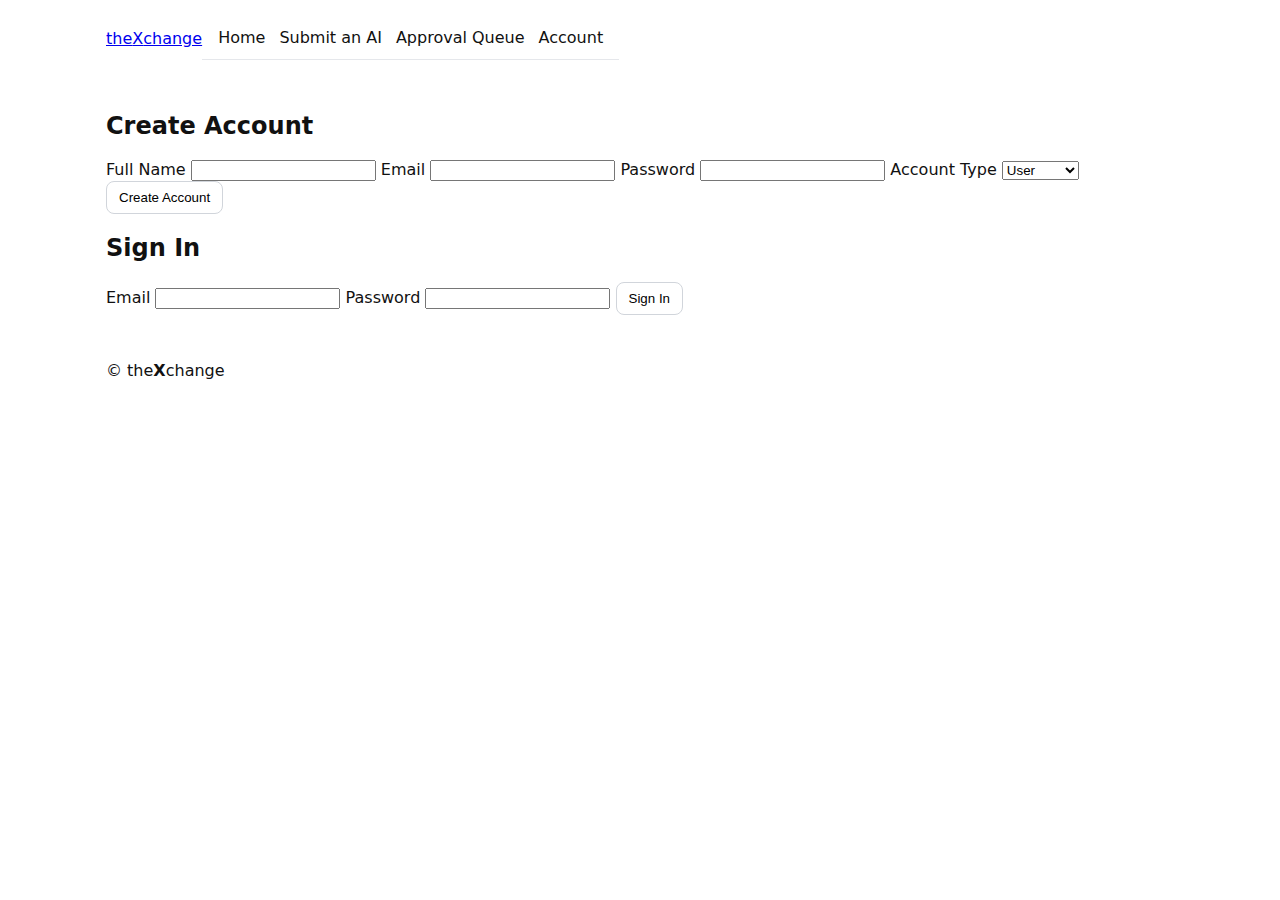
<file: SignUp.html>
<!doctype html>
<html lang="en">
<head>
  <meta charset="utf-8" />
  <title>theXchange — Account</title>
  <meta name="viewport" content="width=device-width,initial-scale=1" />
  <link rel="stylesheet" href="AssetsStyle.css" />
</head>
<body data-page="signup">
  <header class="site-header">
    <div class="container row">
      <a href="index.html" class="logo">the<span class="bigx">X</span>change</a>
      <nav class="nav">
        <a href="index.html">Home</a>
        <a href="submit.html">Submit an AI</a>
        <a href="queue.html">Approval Queue</a>
        <a href="signup.html" id="accountLink">Account</a>
      </nav>
    </div>
  </header>

  <main class="container split">
    <section class="card">
      <h2>Create Account</h2>
      <form id="signupForm" class="stack">
        <label>Full Name <input name="name" required /></label>
        <label>Email <input type="email" name="email" required /></label>
        <label>Password <input type="password" name="password" required /></label>
        <label>Account Type
          <select name="accountType">
            <option value="user">User</option>
            <option value="approver">Approver</option>
          </select>
        </label>
        <button class="btn black" type="submit">Create Account</button>
      </form>
    </section>

    <section class="card">
      <h2>Sign In</h2>
      <form id="signinForm" class="stack">
        <label>Email <input type="email" name="email" required /></label>
        <label>Password <input type="password" name="password" required /></label>
        <button class="btn" type="submit">Sign In</button>
      </form>
      <button id="logoutBtn" class="btn danger" style="display:none; margin-top:8px;">Log Out</button>
      <p id="signedInAs" class="muted" style="margin-top:8px;"></p>
    </section>
  </main>

  <footer class="site-footer">
    <div class="container">© <span id="year"></span> the<strong>X</strong>change</div>
  </footer>

  <script src="App.js"></script>
</body>
</html>
</file>
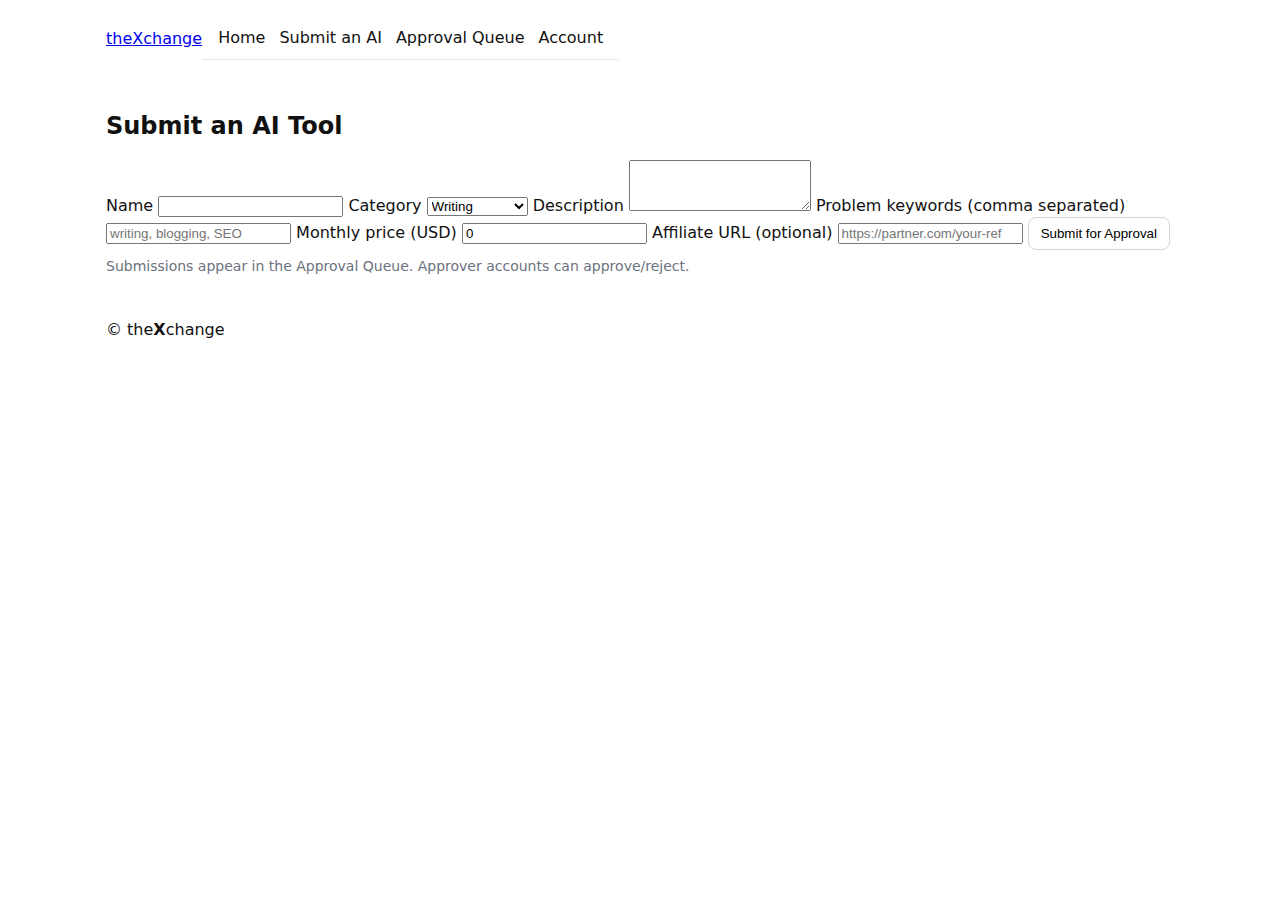
<file: Submit.html>
<!doctype html>
<html lang="en">
<head>
  <meta charset="utf-8" />
  <title>theXchange — Submit an AI</title>
  <meta name="viewport" content="width=device-width,initial-scale=1" />
  <link rel="stylesheet" href="AssetsStyle.css" />
</head>
<body data-page="submit">
  <header class="site-header">
    <div class="container row">
      <a href="index1.html" class="logo">the<span class="bigx">X</span>change</a>
      <nav class="nav">
        <a href="index1.html">Home</a>
        <a href="submit.html">Submit an AI</a>
        <a href="queue.html">Approval Queue</a>
        <a href="signup.html" id="accountLink">Account</a>
      </nav>
    </div>
  </header>

  <main class="container">
    <section class="card">
      <h2>Submit an AI Tool</h2>
      <form id="submitForm" class="stack">
        <label>Name <input name="name" required /></label>
        <label>Category
          <select name="category">
            <option>Writing</option><option>Development</option><option>Design</option>
            <option>Video</option><option>Analytics</option><option>Audio</option>
            <option>Marketing</option><option>Productivity</option>
          </select>
        </label>
        <label>Description <textarea name="description" rows="3" required></textarea></label>
        <label>Problem keywords (comma separated) <input name="problem" placeholder="writing, blogging, SEO" /></label>
        <label>Monthly price (USD) <input name="price" type="number" min="0" value="0" /></label>
        <label>Affiliate URL (optional) <input name="affiliateUrl" placeholder="https://partner.com/your-ref" /></label>
        <button class="btn black" type="submit">Submit for Approval</button>
      </form>
      <p class="muted" style="margin-top:8px;">Submissions appear in the Approval Queue. Approver accounts can approve/reject.</p>
    </section>
  </main>

  <footer class="site-footer">
    <div class="container">© <span id="year"></span> the<strong>X</strong>change</div>
  </footer>

  <script src="App.js"></script>
</body>
</html>
</file>
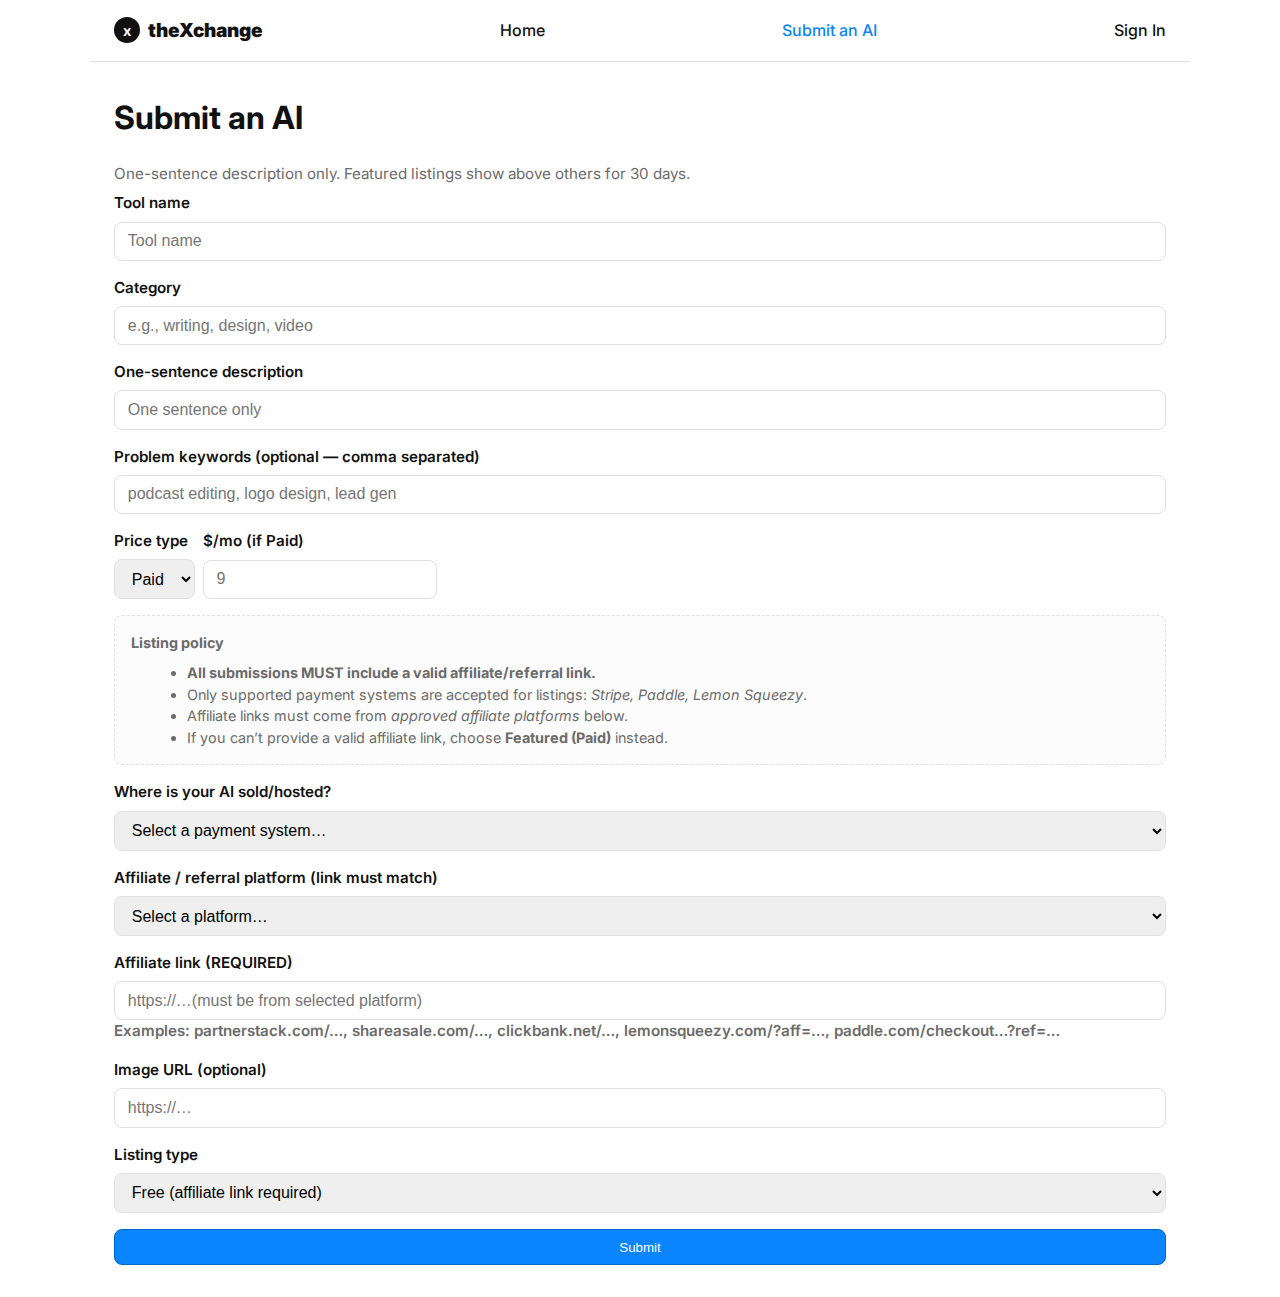
<file: submit.html>
<!DOCTYPE html>
<html lang="en">
<head>
  <meta charset="utf-8" />
  <meta name="viewport" content="width=device-width, initial-scale=1" />
  <title>TheXchange — Submit</title>
  <link href="https://fonts.googleapis.com/css2?family=Inter:wght@400;600;700;800&display=swap" rel="stylesheet">
  <link rel="stylesheet" href="assetsstyle.css" />
</head>
<body data-page="submit">
  <!-- Top nav -->
  <nav class="nav">
    <div class="brand">
      <div class="brand-badge">x</div>
      <strong>theXchange</strong>
    </div>
    <a href="index.html">Home</a>
    <a href="submit.html" aria-current="page">Submit an AI</a>
    <a href="signup.html">Sign In</a>
  </nav>

  <main class="container">
    <h1>Submit an AI</h1>
    <p class="muted">
      One-sentence description only. Featured listings show above others for 30 days.
    </p>

    <form id="submitForm" class="form">
      <!-- Basic info -->
      <label>Tool name
        <input id="toolName" placeholder="Tool name" required />
      </label>

      <label>Category
        <input id="toolCategory" placeholder="e.g., writing, design, video" required />
      </label>

      <label>One-sentence description
        <input id="toolDescription" placeholder="One sentence only" maxlength="140" required />
      </label>

      <label>Problem keywords (optional — comma separated)
        <input id="toolProblem" placeholder="podcast editing, logo design, lead gen" />
      </label>

      <!-- Pricing -->
      <div class="row gap">
        <label>Price type
          <select id="toolPriceType">
            <option value="free">Free</option>
            <option value="paid" selected>Paid</option>
          </select>
        </label>

        <label>$/mo (if Paid)
          <input id="toolPriceValue" type="number" min="0" step="1" placeholder="9" />
        </label>
      </div>

      <!-- Monetization policy (important!) -->
      <div class="empty-state">
        <strong>Listing policy</strong>
        <ul style="margin:8px 0 0 16px;">
          <li><strong>All submissions MUST include a valid affiliate/referral link.</strong></li>
          <li>Only supported payment systems are accepted for listings: <em>Stripe, Paddle, Lemon Squeezy</em>.</li>
          <li>Affiliate links must come from <em>approved affiliate platforms</em> below.</li>
          <li>If you can’t provide a valid affiliate link, choose <strong>Featured (Paid)</strong> instead.</li>
        </ul>
      </div>

      <!-- Payment system -->
      <label>Where is your AI sold/hosted?
        <select id="paymentSystem" required>
          <option value="">Select a payment system…</option>
          <option value="stripe">Stripe</option>
          <option value="paddle">Paddle</option>
          <option value="lemonsqueezy">Lemon Squeezy</option>
        </select>
      </label>

      <!-- Affiliate platform -->
      <label>Affiliate / referral platform (link must match)
        <select id="affiliatePlatform" required>
          <option value="">Select a platform…</option>
          <option value="partnerstack.com">PartnerStack</option>
          <option value="shareasale.com">ShareASale</option>
          <option value="clickbank.net">ClickBank</option>
          <option value="lemonsqueezy.com">Lemon Squeezy Affiliates</option>
          <option value="paddle.com">Paddle Affiliates</option>
        </select>
      </label>

      <!-- Required affiliate link -->
      <label>Affiliate link (REQUIRED)
        <input id="affiliateUrl" type="url" placeholder="https://…(must be from selected platform)" required />
        <small class="muted">Examples: partnerstack.com/…, shareasale.com/…, clickbank.net/…, lemonsqueezy.com/?aff=…, paddle.com/checkout…?ref=…</small>
      </label>

      <!-- Image -->
      <label>Image URL (optional)
        <input id="toolImageUrl" type="url" placeholder="https://…" />
      </label>

      <!-- Listing type (Free vs Featured) -->
      <label>Listing type
        <select id="listingType">
          <option value="free">Free (affiliate link required)</option>
          <option value="featured">Featured (Paid)</option>
        </select>
      </label>

      <!-- Featured payment block -->
      <div id="paidBlock" class="form" style="display:none;">
        <div class="row between">
          <p class="muted">
            Purchase your Featured listing using one of the supported payment methods:<br>
            <strong>Stripe, Apple Pay, Google Pay.</strong><br><br>
            After payment, enter the <strong>email used at checkout</strong> below so we can verify and approve your listing.
          </p>
          <button id="payFeaturedBtn" class="btn primary" type="button">Pay for Featured</button>
        </div>

        <label>Payment email (required for Featured)
          <input id="paymentEmail" type="email" placeholder="email used at checkout" />
        </label>
      </div>

      <button id="submitBtn" class="btn primary">Submit</button>
    </form>
  </main>

  <script src="app.js"></script>

  <!-- Tiny helper to show/hide the Featured block & disable submit if needed -->
  <script>
    (function () {
      const listingType   = document.getElementById('listingType');
      const paymentEmail  = document.getElementById('paymentEmail');
      const submitBtn     = document.getElementById('submitBtn') || document.querySelector('button[type="submit"]');
      const paidBlock     = document.getElementById('paidBlock');
      const platformSel   = document.getElementById('affiliatePlatform');
      const affiliateUrl  = document.getElementById('affiliateUrl');

      function togglePaidUI() {
        const isFeatured = listingType && listingType.value === 'featured';
        if (paidBlock) paidBlock.style.display = isFeatured ? 'grid' : 'none';
        if (submitBtn) {
          if (isFeatured) {
            const filled = paymentEmail && paymentEmail.value.trim().length > 0;
            submitBtn.disabled = !filled;
          } else {
            submitBtn.disabled = false;
          }
        }
      }

      function enforceAffiliateHint() {
        if (platformSel && affiliateUrl && platformSel.value) {
          const host = platformSel.value;
          if (affiliateUrl.value.trim() === "") {
            affiliateUrl.placeholder = `https://….${host}/your-partner-link`;
          }
        }
      }

      if (listingType) listingType.addEventListener('change', () => { togglePaidUI(); });
      if (paymentEmail) paymentEmail.addEventListener('input', togglePaidUI);
      if (platformSel) platformSel.addEventListener('change', enforceAffiliateHint);

      togglePaidUI();
      enforceAffiliateHint();
    })();
  </script>
</body>
</html>
</file>
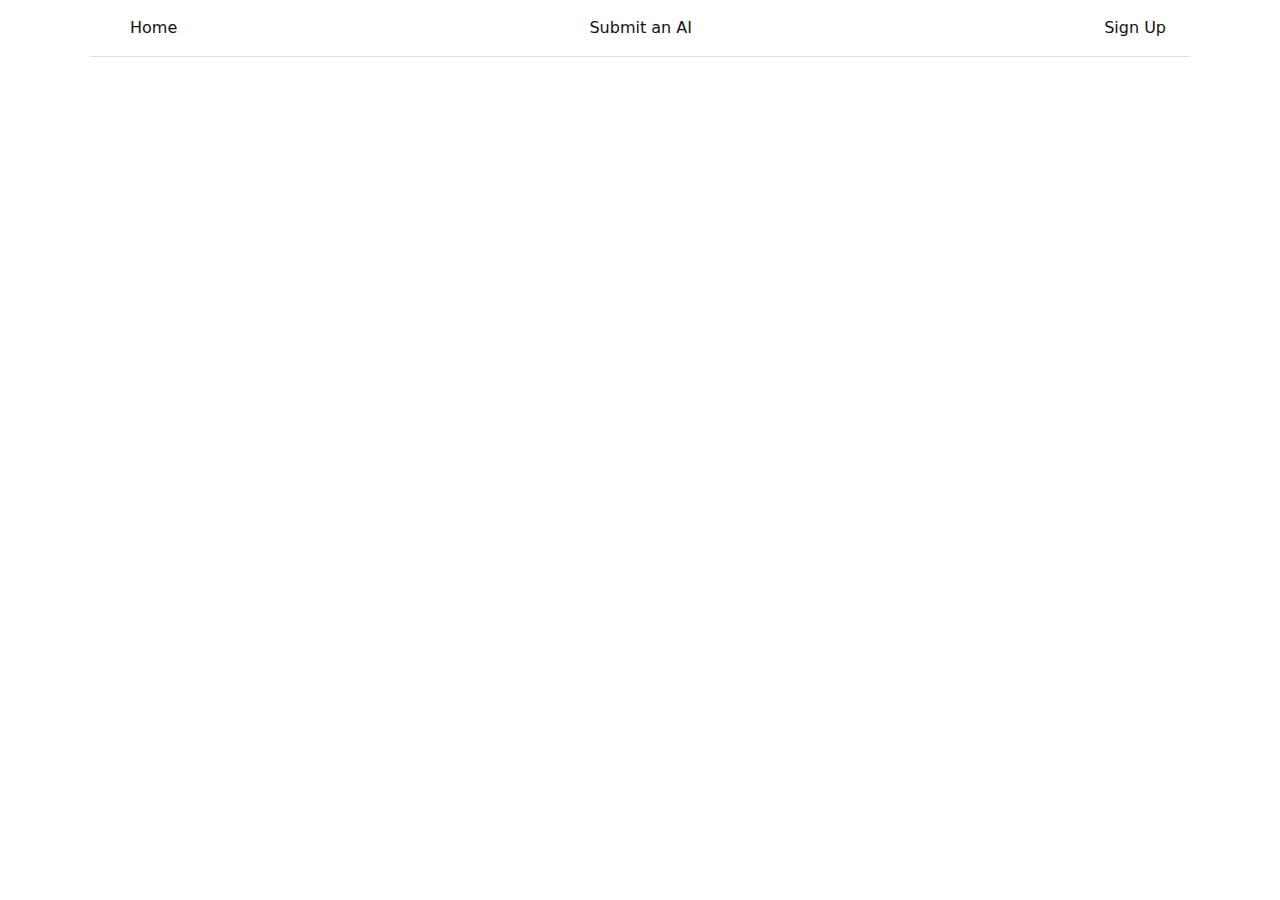
<file: tool.html>
<!DOCTYPE html>
<html lang="en">
<head>
  <meta charset="utf-8" />
  <meta name="viewport" content="width=device-width, initial-scale=1" />
  <title>TheXchange — Tool</title>
  <link rel="stylesheet" href="assetsstyle.css" />
</head>
<body data-page="tool">
  <nav class="nav">
    <a href="index.html">Home</a>
    <a href="submit.html">Submit an AI</a>
    <a href="signup.html">Sign Up</a>
  </nav>

  <main class="container">
    <div id="toolDetail"></div>
  </main>

  <script src="app.js"></script>
</body>
</html>
</file>
<file: AssetsStyle.css>
/* Layout & Nav */
:root { color-scheme: light only; }
* { box-sizing: border-box; }
body { margin: 0; font-family: system-ui, -apple-system, Segoe UI, Roboto, Helvetica, Arial, sans-serif; background:#fff; color:#111; }
.container { max-width: 1100px; margin: 0 auto; padding: 16px; }
.nav { display: flex; gap: 14px; padding: 12px 16px; border-bottom: 1px solid #e5e7eb; }
.nav a { text-decoration: none; color: #111; }
.nav a:hover { text-decoration: underline; }
.hero { padding: 32px 16px; border-bottom: 1px solid #e5e7eb; }
.hero h1 { margin: 0 0 6px; text-transform: lowercase; letter-spacing: 0.4px; }
.muted { color: #6b7280; }

/* Grid & Cards */
.grid {
  display: grid;
  grid-template-columns: repeat(auto-fill, minmax(260px, 1fr));
  gap: 16px;
}
.tool-card, .queue-card, .tool-detail {
  background: #fff;
  border: 1px solid #e5e7eb;
  border-radius: 12px;
  padding: 14px;
}
.tool-image { width: 100%; height: 160px; object-fit: cover; border-radius: 10px; margin-bottom: 10px; }
.tool-hero { width:100%; height:260px; object-fit:cover; border-radius:12px; margin-bottom:12px; }

/* Badges & Meta */
.badge-example {
  background: #fee2e2; color:#991b1b; font-weight:600; font-size:12px;
  padding: 4px 8px; border-radius: 999px; margin-left: 8px;
}
.price-free { color:#16a34a; font-weight:700; }
.price-paid { color:#111827; font-weight:700; }
.tool-meta, .muted { color:#6b7280; font-size:14px; }
.tool-name { margin:0; }

/* Rows & Buttons */
.row { display:flex; align-items:center; }
.row.between { justify-content: space-between; }
.row.gap { gap: 12px; }
.spacer { flex:1; }

.btn { display:inline-block; padding:8px 12px; border:1px solid #d1d5db; border-radius:8px; background:#fff; cursor:pointer; text-decoration:none; }
.btn.primary { background:#111; color:#fff; border-color:#111; }
.btn:hover { filter: brightness(0.95); }

/* Forms */
.form { display: grid; gap: 12px; max-width: 560px; }
.form input, .form select {
  width:100%; padding:10px; border:1px solid #d1d5db; border-radius:8px;
}

/* Reviews */
.review { border-top:1px solid #e5e7eb; padding:10px 0; }
.review-form { display:grid; gap:10px; max-width:420px; }

/* Empty state */
.empty-state { padding:18px; background:#f8fafc; border:1px solid #e2e8f0; border-radius:10px; }
</file>
<file: assetsstyle.css>
/* =====================================================
   theXchange — main styles
   clean, white background / minimal
   ===================================================== */

:root {
  --bg: #ffffff;
  --text: #111111;
  --muted: #6b6b6b;
  --accent: #0a84ff;
  --accent-dark: #0066cc;
  --border: #e0e0e0;
  --radius: 8px;
  --shadow: 0 2px 8px rgba(0, 0, 0, 0.05);
  --max-width: 1100px;
}

* {
  box-sizing: border-box;
}

body {
  font-family: "Inter", system-ui, -apple-system, sans-serif;
  background: var(--bg);
  color: var(--text);
  margin: 0;
  padding: 0;
  line-height: 1.5;
}

/* =====================================================
   NAVIGATION BAR
   ===================================================== */

.nav {
  display: flex;
  align-items: center;
  justify-content: space-between;
  max-width: var(--max-width);
  margin: 0 auto;
  padding: 1rem 1.5rem;
  border-bottom: 1px solid var(--border);
}

.nav a {
  color: var(--text);
  text-decoration: none;
  margin-left: 1rem;
  font-weight: 500;
  transition: color 0.2s ease;
}

.nav a:hover,
.nav a[aria-current="page"] {
  color: var(--accent);
}

.brand {
  display: flex;
  align-items: center;
  font-size: 1.2rem;
  font-weight: 800;
}

.brand-badge {
  background: var(--text);
  color: var(--bg);
  border-radius: 50%;
  display: inline-flex;
  align-items: center;
  justify-content: center;
  width: 26px;
  height: 26px;
  font-size: 0.9rem;
  margin-right: 0.5rem;
  font-weight: 700;
}

/* =====================================================
   GLOBAL ELEMENTS
   ===================================================== */

.container {
  max-width: var(--max-width);
  margin: 2rem auto;
  padding: 0 1.5rem;
}

h1, h2, h3 {
  margin-top: 0;
  font-weight: 700;
}

p {
  margin: 0.4rem 0;
}

.muted {
  color: var(--muted);
  font-size: 0.95rem;
}

hr {
  border: none;
  border-top: 1px solid var(--border);
  margin: 1.5rem 0;
}

ul {
  margin: 0.5rem 0;
}

/* =====================================================
   BUTTONS
   ===================================================== */

.btn {
  display: inline-block;
  padding: 0.6rem 1.2rem;
  border-radius: var(--radius);
  border: 1px solid var(--border);
  background: #f7f7f7;
  color: var(--text);
  font-weight: 500;
  cursor: pointer;
  transition: background 0.2s ease, color 0.2s ease;
}

.btn:hover {
  background: #f0f0f0;
}

.btn.primary {
  background: var(--accent);
  border-color: var(--accent-dark);
  color: white;
}

.btn.primary:hover {
  background: var(--accent-dark);
}

/* =====================================================
   FORMS
   ===================================================== */

form {
  display: grid;
  gap: 1rem;
}

label {
  display: flex;
  flex-direction: column;
  font-weight: 600;
  font-size: 0.95rem;
}

input, select {
  margin-top: 0.4rem;
  padding: 0.6rem 0.8rem;
  border-radius: var(--radius);
  border: 1px solid var(--border);
  font-size: 1rem;
}

input:focus, select:focus {
  outline: none;
  border-color: var(--accent);
  box-shadow: 0 0 0 1px var(--accent);
}

/* =====================================================
   TOOL CARDS
   ===================================================== */

.grid {
  display: grid;
  grid-template-columns: repeat(auto-fit, minmax(280px, 1fr));
  gap: 1.5rem;
}

.tool-card {
  border: 1px solid var(--border);
  border-radius: var(--radius);
  padding: 1rem;
  box-shadow: var(--shadow);
  background: white;
  display: flex;
  flex-direction: column;
}

.tool-image {
  width: 100%;
  height: 160px;
  object-fit: cover;
  border-radius: var(--radius);
  margin-bottom: 0.8rem;
}

.tool-name {
  margin: 0;
  font-size: 1.1rem;
}

.tool-desc {
  color: var(--muted);
  margin: 0.3rem 0 0.5rem;
  font-size: 0.95rem;
}

.tool-meta {
  font-size: 0.9rem;
  color: var(--muted);
}

/* =====================================================
   PRICE & BADGES
   ===================================================== */

.price-free {
  background: #eaf6eb;
  color: #1a7f37;
  padding: 0.25rem 0.6rem;
  border-radius: var(--radius);
  font-weight: 600;
  font-size: 0.85rem;
}

.price-paid {
  background: #fff3e0;
  color: #d17a00;
  padding: 0.25rem 0.6rem;
  border-radius: var(--radius);
  font-weight: 600;
  font-size: 0.85rem;
}

.badge-featured {
  background: var(--accent);
  color: white;
  border-radius: 6px;
  padding: 0.25rem 0.5rem;
  font-size: 0.8rem;
  font-weight: 600;
}

.badge-example {
  background: #f0f0f0;
  color: var(--muted);
  border-radius: 6px;
  padding: 0.25rem 0.5rem;
  font-size: 0.8rem;
  font-weight: 600;
}

/* =====================================================
   SEARCH BAR
   ===================================================== */

.search-wrap {
  display: flex;
  justify-content: center;
  margin-bottom: 1.5rem;
}

.search-input {
  width: 100%;
  max-width: 600px;
  padding: 0.8rem 1rem;
  font-size: 1rem;
  border-radius: var(--radius);
  border: 1px solid var(--border);
  box-shadow: var(--shadow);
}

.search-input:focus {
  outline: none;
  border-color: var(--accent);
}

/* =====================================================
   TOOL DETAIL PAGE
   ===================================================== */

.tool-detail {
  border: 1px solid var(--border);
  border-radius: var(--radius);
  padding: 1.5rem;
  box-shadow: var(--shadow);
  background: white;
}

.tool-hero {
  width: 100%;
  border-radius: var(--radius);
  height: 250px;
  object-fit: cover;
  margin-bottom: 1rem;
}

/* =====================================================
   REVIEWS
   ===================================================== */

.review {
  background: #f9f9f9;
  border-radius: var(--radius);
  padding: 0.8rem 1rem;
  border: 1px solid var(--border);
  margin-bottom: 0.8rem;
}

.review-form {
  margin-top: 1rem;
}

.review-form input,
.review-form select {
  width: 100%;
}

/* =====================================================
   PROMO BLOCK
   ===================================================== */

.promo {
  border: 1px solid var(--border);
  border-radius: var(--radius);
  box-shadow: var(--shadow);
  padding: 1rem 1.5rem;
  display: flex;
  justify-content: space-between;
  align-items: center;
  background: #fafafa;
}

/* =====================================================
   LAYOUT HELPERS
   ===================================================== */

.row {
  display: flex;
  align-items: center;
}

.row.gap {
  gap: 0.5rem;
}

.row.between {
  justify-content: space-between;
}

.spacer {
  flex: 1;
}

.empty-state {
  border: 1px dashed var(--border);
  border-radius: var(--radius);
  padding: 1rem;
  background: #fcfcfc;
  color: var(--muted);
  font-size: 0.9rem;
}

/* =====================================================
   MOBILE
   ===================================================== */

@media (max-width: 700px) {
  .nav {
    flex-wrap: wrap;
    gap: 0.6rem;
  }
  .promo {
    flex-direction: column;
    gap: 1rem;
    text-align: center;
  }
  .tool-hero {
    height: 180px;
  }
}
</file>
